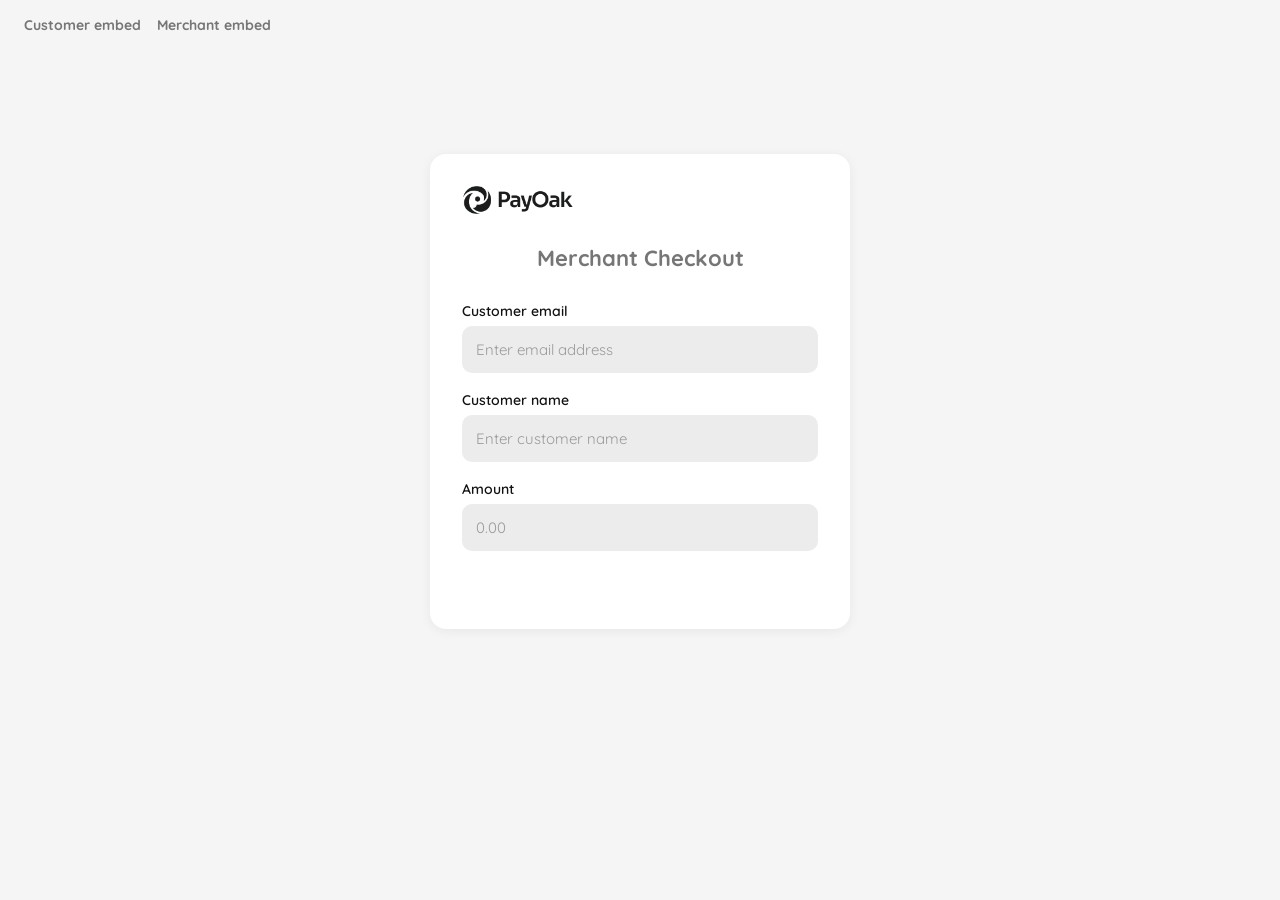
<file: index.html>
<!DOCTYPE html>
<html lang="en">
<head>
<meta charset="UTF-8">
<meta name="viewport" content="width=device-width, initial-scale=1">
<title>Checkout Test</title>
<link rel="preconnect" href="https://fonts.googleapis.com">
<link rel="preconnect" href="https://fonts.gstatic.com" crossorigin>
<link href="https://fonts.googleapis.com/css2?family=Quicksand:wght@500;600;700&display=swap" rel="stylesheet">
<style>
  * { box-sizing: border-box; }
  body {
    font-family: 'Quicksand', sans-serif;
    margin: 0;
    padding: 0;
    background: #f5f5f6;
    color: #111;
  }
  .page-header {
    padding: 24px 0 0 24px;
  }
  #formWrap {
    max-width: 420px;
    width: 100%;
    margin: 120px auto 64px;
    padding: 32px;
    background: #fff;
    border-radius: 16px;
    box-shadow: 0 2px 12px rgba(0,0,0,0.06);
  }
  .brand {
    display: flex;
    align-items: center;
    gap: 10px;
  }
  .brand img { height: 28px; }
  .brand span {
    font-weight: 700;
    font-size: 22px;
  }
  @media (max-width: 480px) {
    .page-header { padding: 16px 0 0 16px; }
    #formWrap {
      margin: 64px auto 32px;
      padding: 24px 20px;
      border-radius: 12px;
      max-width: calc(100% - 32px);
    }
    .subtitle { font-size: 18px; }
    input, button { font-size: 16px; }
  }
  .subtitle {
    font-weight: 700;
    color: #767676;
    font-size: 22px;
    margin-top: 30px;
    margin-bottom: 30px;
    text-align: center;
  }
  label {
    display: block;
    margin-top: 18px;
    font-size: 14px;
    font-weight: 600;
  }
  input {
    width: 100%;
    margin-top: 6px;
    padding: 14px;
    border: none;
    border-radius: 10px;
    background: #ececed;
    font-family: inherit;
    font-size: 15px;
    color: #111;
  }
  input::placeholder { color: #9a9a9a; }
  input:focus { outline: 2px solid #111; }
  button {
    width: 100%;
    margin-top: 26px;
    padding: 14px;
    border: none;
    border-radius: 10px;
    background: #111;
    color: #fff;
    font-family: inherit;
    font-weight: 700;
    font-size: 15px;
    cursor: pointer;
  }
  button:hover { background: #000; }
  #error {
    color: #c0392b;
    margin-top: 14px;
    font-size: 14px;
    font-weight: 600;
  }
  #checkoutFrame {
    display: none;
    position: fixed;
    inset: 0;
    width: 100%;
    height: 100%;
    height: 100dvh;
    border: none;
  }
  .page-nav { padding: 16px 24px 0; font-size: 14px; font-weight: 700; display: flex; gap: 16px; }
  .page-nav a { color: #767676; text-decoration: none; }
</style>
<script src="https://developer.payoak.net/v1/payoak-payment-option.min.js" defer></script>
<script src="embed-common.js"></script>
</head>

<body>
  <nav class="page-nav"><a href="customer.html">Customer embed</a><a href="merchant.html">Merchant embed</a></nav>
  <div id="formWrap">
    <div class="brand">
      <img src="[data-uri]" alt="PayOak">
      <!-- <span>PayOak</span> -->
    </div>
    <p class="subtitle">Merchant Checkout</p>

    <form id="checkoutForm">
      <label>Customer email
        <input type="email" id="email" placeholder="Enter email address" required>
      </label>
      <label>Customer name
        <input type="text" id="name" placeholder="Enter customer name" required>
      </label>
      <label>Amount
        <input type="number" id="amount" placeholder="0.00" min="0" step="0.01" required>
      </label>
      <div style="margin-top: 26px" >
        <payoak-payment-option></payoak-payment-option></payoak-payment-option>
      </div>
    </form>

    <div id="error"></div>
    <img />
  </div>
  <iframe id="checkoutFrame" title="Checkout" allow="clipboard-write; clipboard-read; payment"></iframe>
    <script>

    const form = document.getElementById("checkoutForm");
    const errorEl = document.getElementById("error");
    const frameEl = document.getElementById("checkoutFrame");
    const payOakButton = document.querySelector("payoak-payment-option");

    payOakButton.addEventListener("payoak-select", async (event) => {
      errorEl.textContent = "";

      // Validate the merchant's form before creating checkout
      if (!form.checkValidity()) {
        form.reportValidity();
        return;
      }

      const email = document.getElementById("email").value.trim();
      const name = document.getElementById("name").value.trim();
      const amount = Number(document.getElementById("amount").value);

      const payload = {
        amount,
        currency: "NGN",
        customerRef: email,
        customerName: name,
        description: "Test checkout",
        merchantOrderRef: `order-${Date.now()}`,
      };

      try {
        payOakButton.setAttribute("loading", "");

        const response = await fetch(
          `${API_BASE_URL}/checkout/createCheckout`,
          {
            method: "POST",
            headers: {
              "Content-Type": "application/json",
            },
            body: JSON.stringify(payload),
          }
        );

        const result = await response.json();

        if (!response.ok) {
          throw new Error(
            result.message || "Checkout request failed"
          );
        }

        const checkoutUrl = result?.data?.checkoutUrl;

        if (!checkoutUrl) {
          throw new Error("No checkout URL returned");
        }

        // Remember the session so customer.html / merchant.html can show its embedded pages.
        saveSession({
          checkoutSessionId: result.data.checkoutSessionId,
          transactionUrl: result.data.transactionUrl || null,
        });

        form.style.display = "none";
        frameEl.src = checkoutUrl;
        frameEl.style.display = "block";
      } catch (err) {
        errorEl.textContent =
          err instanceof Error
            ? err.message
            : "Unable to initialize checkout";
      } finally {
        payOakButton.removeAttribute("loading");
      }
    });
  </script>
</body>
</html>
</file>
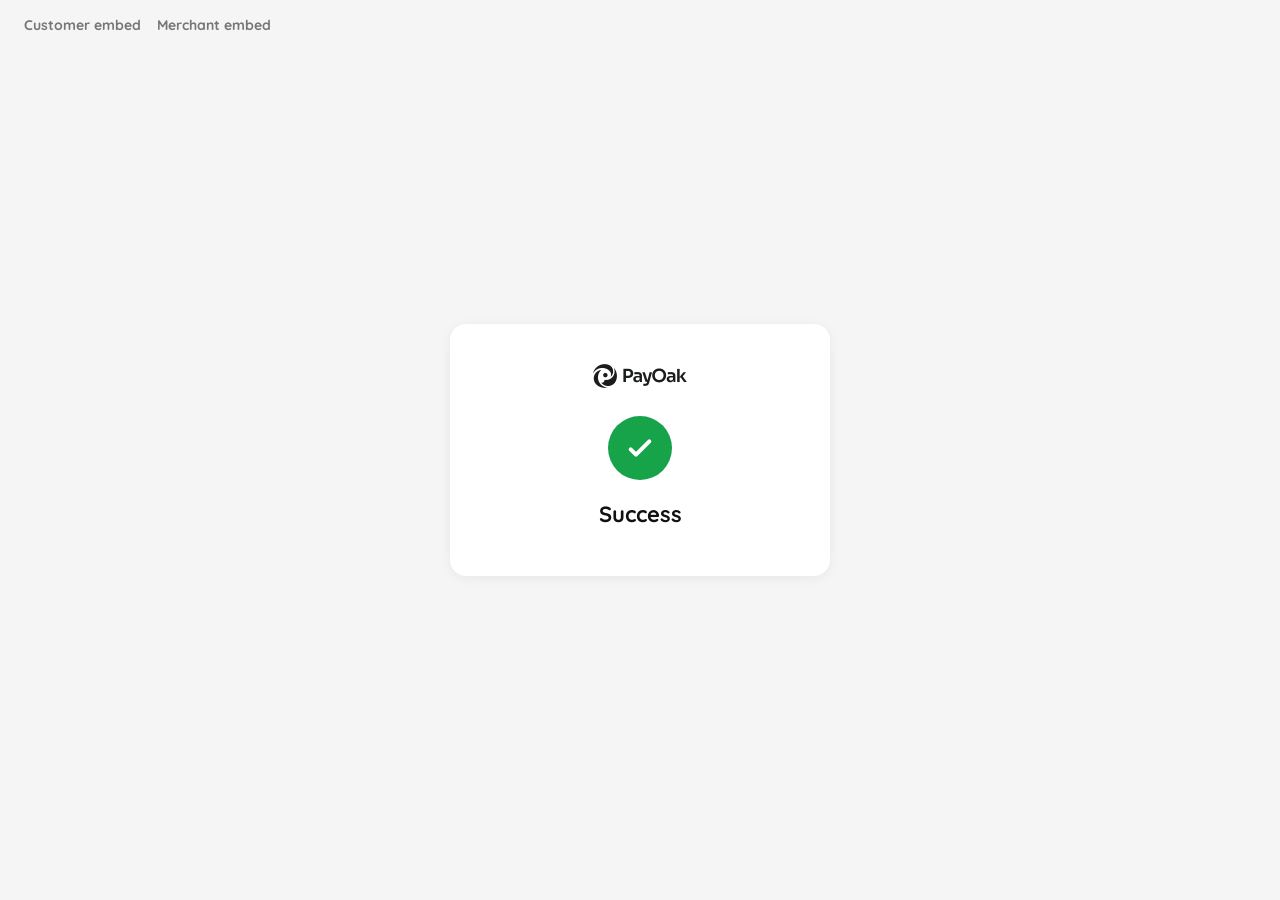
<file: callback.html>
<!DOCTYPE html>
<html lang="en">
<head>
<meta charset="UTF-8">
<meta name="viewport" content="width=device-width, initial-scale=1">
<title>Checkout Callback</title>
<link rel="preconnect" href="https://fonts.googleapis.com">
<link rel="preconnect" href="https://fonts.gstatic.com" crossorigin>
<link href="https://fonts.googleapis.com/css2?family=Quicksand:wght@500;600;700&display=swap" rel="stylesheet">
<style>
  * { box-sizing: border-box; }
  body {
    font-family: 'Quicksand', sans-serif;
    margin: 0;
    padding: 0;
    min-height: 100vh;
    background: #f5f5f6;
    display: flex;
    align-items: center;
    justify-content: center;
  }
  .card {
    max-width: 380px;
    width: 100%;
    margin: 24px;
    padding: 40px 32px;
    background: #fff;
    border-radius: 16px;
    box-shadow: 0 2px 12px rgba(0,0,0,0.06);
    text-align: center;
  }
  .brand {
    display: flex;
    align-items: center;
    justify-content: center;
    gap: 10px;
    margin-bottom: 28px;
  }
  .brand img { height: 24px; }
  .brand span { font-weight: 700; font-size: 18px; color: #111; }
  .check {
    width: 64px;
    height: 64px;
    margin: 0 auto 20px;
    border-radius: 50%;
    background: #16a34a;
    display: flex;
    align-items: center;
    justify-content: center;
  }
  .check svg { width: 32px; height: 32px; }
  h1 {
    font-size: 22px;
    font-weight: 700;
    color: #111;
    margin: 0 0 8px;
  }
  p {
    font-size: 14px;
    color: #767676;
    margin: 0;
  }
  .page-nav { position: fixed; top: 0; left: 0; padding: 16px 24px 0; font-size: 14px; font-weight: 700; display: flex; gap: 16px; }
  .page-nav a { color: #767676; text-decoration: none; }
</style>
</head>
<body>
  <nav class="page-nav"><a href="customer.html">Customer embed</a><a href="merchant.html">Merchant embed</a></nav>
  <div class="card">
    <div class="brand">
      <img src="[data-uri]" alt="PayOak">
      <!-- <span>PayOak</span> -->
    </div>
    <div class="check">
      <svg viewBox="0 0 24 24" fill="none" xmlns="http://www.w3.org/2000/svg">
        <path d="M5 13l4 4L19 7" stroke="#fff" stroke-width="3" stroke-linecap="round" stroke-linejoin="round"/>
      </svg>
    </div>
    <h1>Success</h1>
    <!-- <p>Your test checkout completed successfully.</p> -->
  </div>
</body>
</html>
</file>
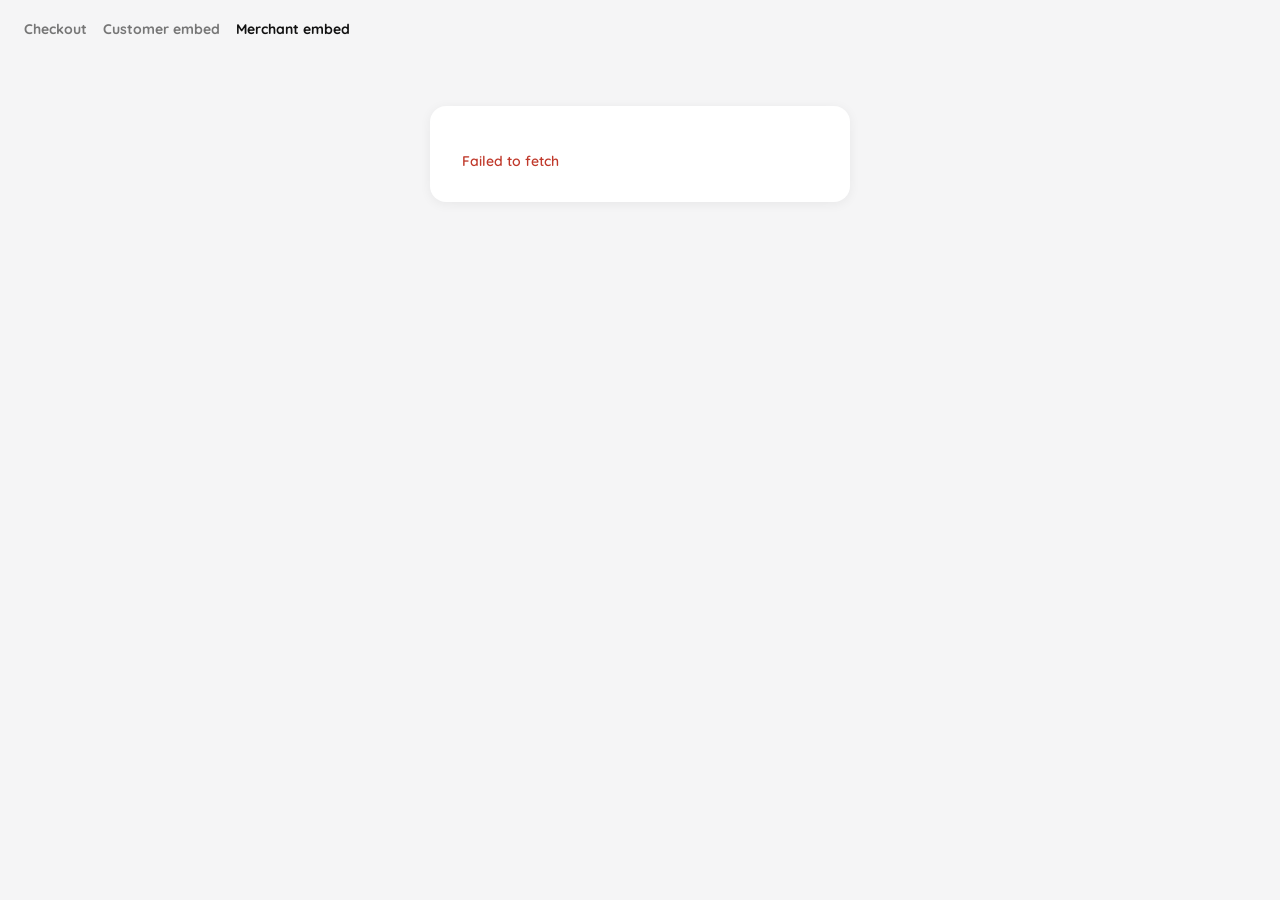
<file: merchant.html>
<!DOCTYPE html>
<html lang="en">
<head>
<meta charset="UTF-8">
<meta name="viewport" content="width=device-width, initial-scale=1">
<title>Merchant Embed - Checkout Test</title>
<link href="https://fonts.googleapis.com/css2?family=Quicksand:wght@500;600;700&display=swap" rel="stylesheet">
<link rel="stylesheet" href="embed.css">
</head>
<body>
  <nav><a href="index.html">Checkout</a><a href="customer.html">Customer embed</a><a class="active" href="merchant.html">Merchant embed</a></nav>
  <div id="panel"><p id="status">Loading...</p><div id="error"></div></div>
  <iframe id="embedFrame" title="Merchant Embed" allow="clipboard-write; clipboard-read"></iframe>
  <script src="embed-common.js"></script>
  <script>
    const panel = document.getElementById("panel");
    const frame = document.getElementById("embedFrame");
    const statusEl = document.getElementById("status");
    const errorEl = document.getElementById("error");
    function fail(message) { statusEl.textContent = ""; errorEl.innerHTML = message; }

    (async () => {
      try {
        // The landing page for the whole merchant (every API transaction, dispute and payout).
        // The link is single-use and short-lived, so mint a fresh one on every load.
        const result = await postJson("/checkout/merchantEmbedUrl", {});
        openInFrame(panel, frame, result.data.embedUrl);
      } catch (e) {
        fail(e instanceof Error ? e.message : "Unable to open the merchant page");
      }
    })();
  </script>
</body>
</html>
</file>
<file: embed.css>
* { box-sizing: border-box; }
body { font-family: 'Quicksand', sans-serif; margin: 0; background: #f5f5f6; color: #111; }
nav { display: flex; gap: 16px; padding: 20px 24px; font-weight: 700; font-size: 14px; }
nav a { color: #767676; text-decoration: none; }
nav a.active { color: #111; }
#panel { max-width: 420px; width: calc(100% - 32px); margin: 48px auto; padding: 32px; background: #fff; border-radius: 16px; box-shadow: 0 2px 12px rgba(0,0,0,.06); }
.subtitle { font-weight: 700; color: #767676; font-size: 22px; margin: 0 0 24px; text-align: center; }
label { display: block; margin-top: 18px; font-size: 14px; font-weight: 600; }
input { width: 100%; margin-top: 6px; padding: 14px; border: none; border-radius: 10px; background: #ececed; font-family: inherit; font-size: 16px; color: #111; }
input:focus { outline: 2px solid #111; }
button { width: 100%; margin-top: 26px; padding: 14px; border: none; border-radius: 10px; background: #111; color: #fff; font-family: inherit; font-weight: 700; font-size: 16px; cursor: pointer; }
button:disabled { opacity: .6; cursor: default; }
button.secondary { background: #ececed; color: #111; margin-top: 12px; }
#error { color: #c0392b; margin-top: 14px; font-size: 14px; font-weight: 600; }
#note { color: #767676; margin-top: 14px; font-size: 13px; }
#embedFrame { display: none; width: 100%; height: calc(100dvh - 56px); border: none; background: #fff; }
#panel p { text-align: center; color: #767676; font-weight: 600; margin: 0; }
</file>
